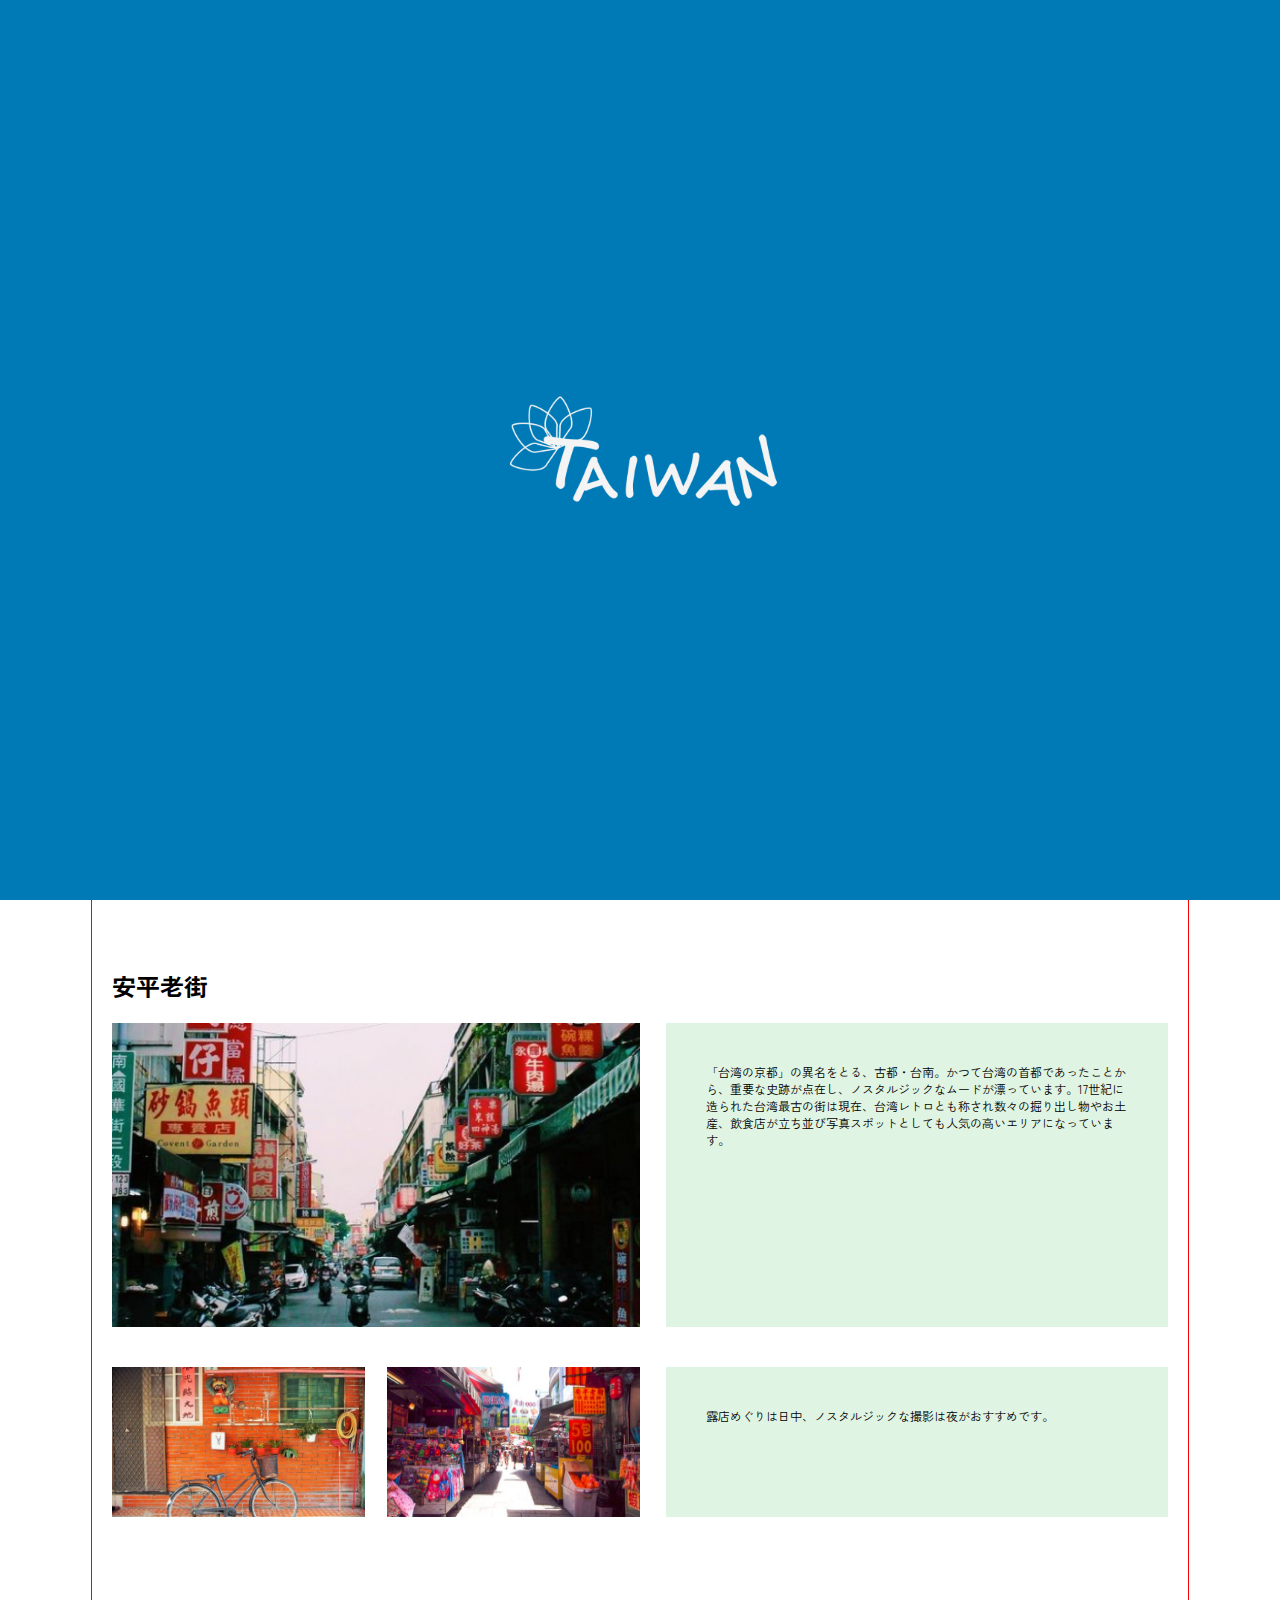
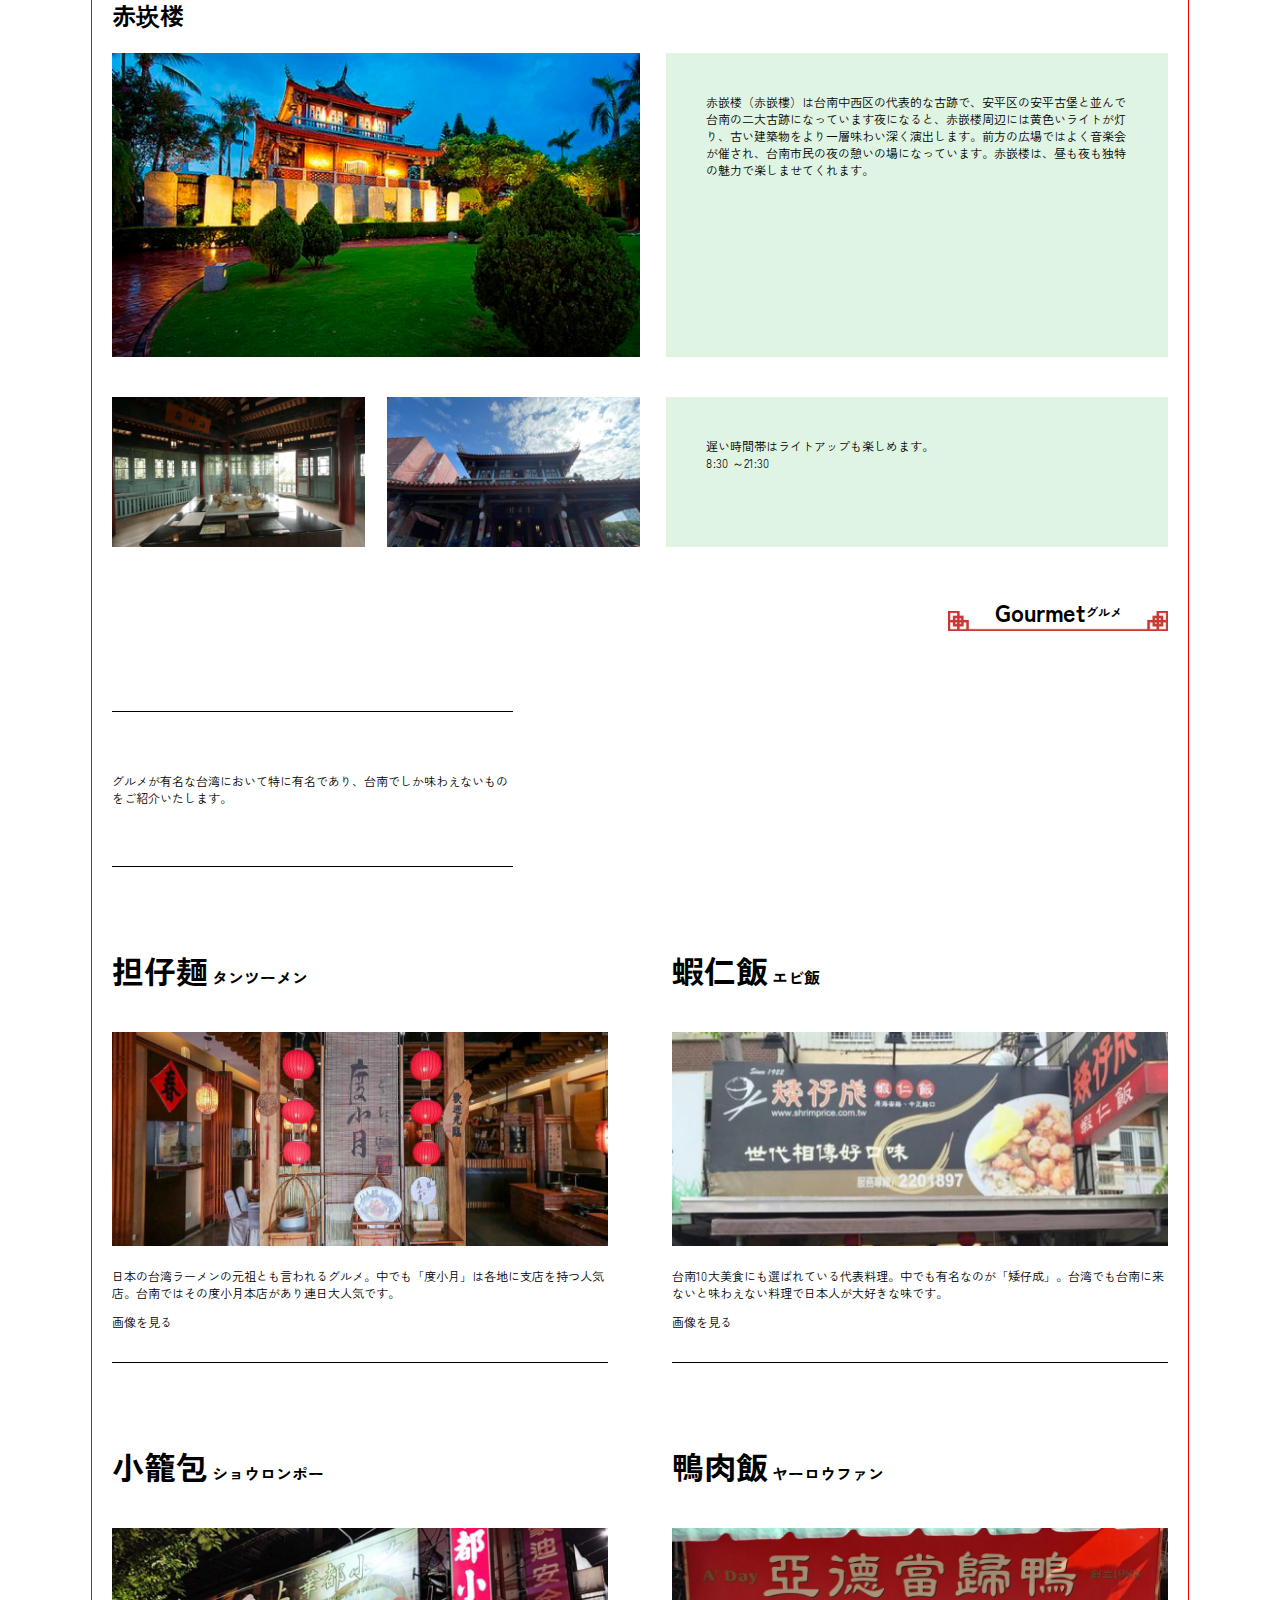
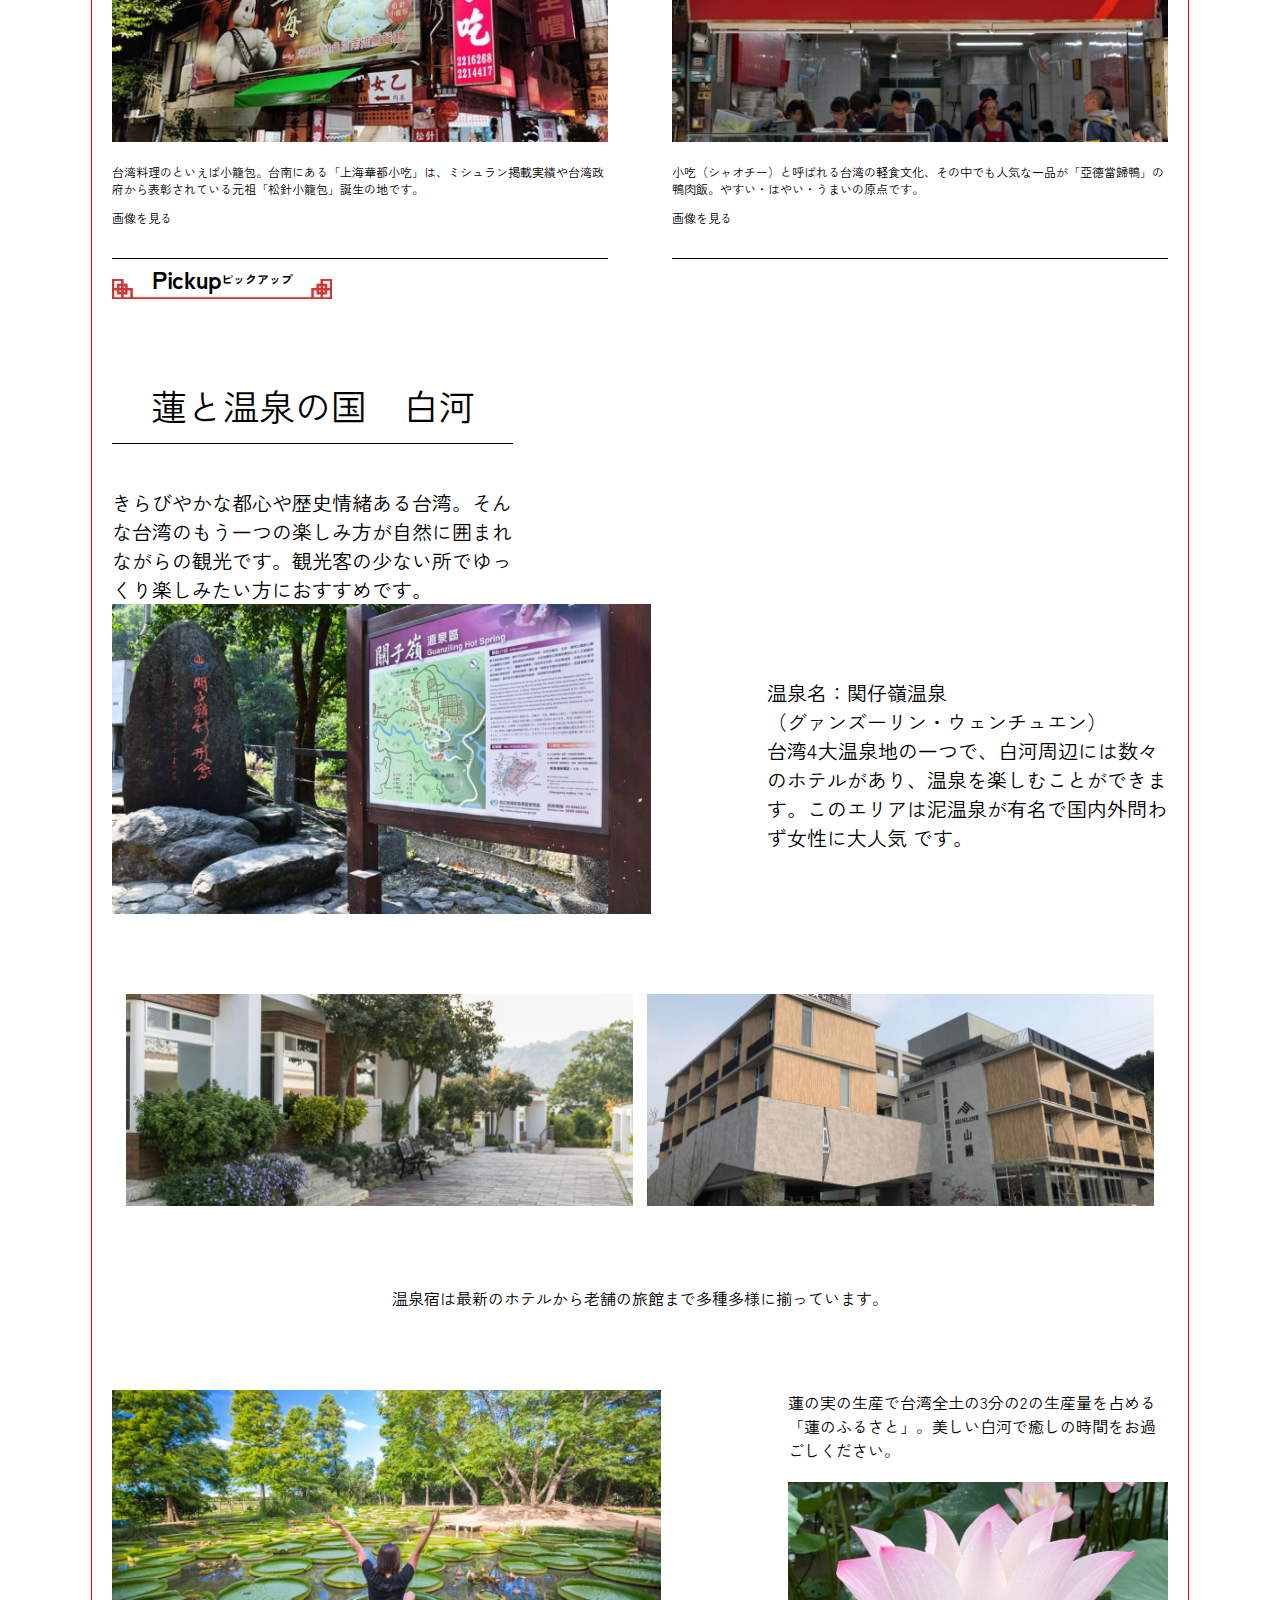
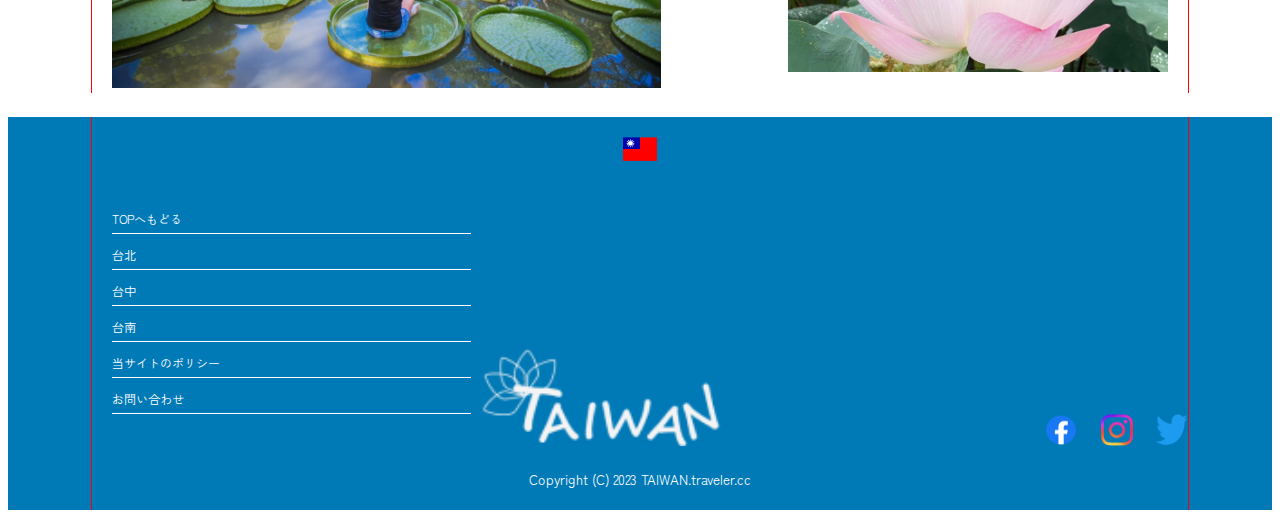
<file: groupMMKI/tainan/index.html>
<!DOCTYPE html>
<html lang="ja">
    <head>
        <meta charset="UTF-8">
        <meta name="viewport" content="width=device-width,initial-scale=1">
        <link href="https://cdn.jsdelivr.net/npm/bootstrap@5.3.0/dist/css/bootstrap.min.css" rel="stylesheet" integrity="sha384-9ndCyUaIbzAi2FUVXJi0CjmCapSmO7SnpJef0486qhLnuZ2cdeRhO02iuK6FUUVM" crossorigin="anonymous">
        <link rel="preconnect" href="https://fonts.googleapis.com">
        <link rel="preconnect" href="https://fonts.gstatic.com" crossorigin>
        <link href="https://fonts.googleapis.com/css2?family=Zen+Kaku+Gothic+New&display=swap" rel="stylesheet">
        <title>台湾観光案内サイト | 台南</title>
        <link rel="stylesheet" href="styles/styles.css">
    </head>
    <body>
        <header>
            <div class="headerContainer">
                <p class="logo"><img src="images/taiwanLogo.svg" alt="Taiwan"></p>
                <button class="navButton"></button>
                <div class="navigation">
                    <nav class="globalNav">
                        <ul>
                            <p class="menu">Menu</p>
                            <li class="top"><a href="../index.html">Top</a></li>
                            <li><a href="../taipei/index.html">台北</a></li>
                            <li><a href="../tainan/index.html">台南</a></li>
                            <li><a href="../taichu/index.html">台中</a></li>
                            <li class="policy"><a href="#">当サイトのポリシー</a></li>
                            <li class="question"><a href="#">お問い合わせ</a></li>
                        </ul>            
                    </nav>
                </div>
                <div class="mainImg">
                    <div class="cityImg"></div>
                    <h1 class="cityName"><img src="images/mainLogo.svg" alt="台南"></h1>
                </div>
                <div class="snsIcons">
                    <nav>
                        <ul>
                            <li class="facebook"><a href="#"><img src="images/facebook.png"></a></li>
                            <li class="instagram"><a href="#"><img src="images/instagram.png"></a></li>
                            <li class="twitter"><a href="#"><img src="images/twetter.png"></a></li>
                        </ul>
                    </nav>
                </div>
                <p class="cityGuide">
                    台湾の古都「台南」
                    台南はお寺などの史跡巡りや、リノベエリアの散策が楽しめる、
                    新旧の魅力が交わる街です。
                </p>
            </div><!--headerContainer-->
        </header>
        <!-- ローティング部分 -->
        <div id="loading">
            <div id="loadingBox">
                    <img  src="images/spLoadingLogo.svg" alt="" class="loading-txt">
            </div>
        </div>
        <!-- ローディング部分終了 -->
        <main>
            <div class="breadCrumb">
                <div class="mainContainer">
                    <nav>
                        <ul>
                            <li><a href="#">Top</a></li>
                            <div class="navArrow">＞</div>
                            <li><a href="#">Travel</a></li>
                            <div class="navArrow">＞</div>
                            <li>台南</li>
                        </ul>
                    </nav>
                </div><!--mainContainer-->
            </div><!--breadCrumb-->
            <div class="mainContainer containerBottomLine">
                <section class="tainanAttrction">
                    <div class="attraction">
                        <h2>Attraction</h2>
                        <h3>観光名所</h3>
                    </div>
                    <article>
                        <h4>安平老街</h4>
                            <div class="anpeirou1">
                                <div class="mainImage">
                                    <img srcset="images/spAttPhoto1.png 400w,
                                        images/pcAttPhoto1.png 1024w" alt="安平老街">
                                </div>
                                <p>
                                    「台湾の京都」の異名をとる、古都・台南。かつて台湾の首都であったことから、重要な史跡が点在し、ノスタルジックなムードが漂っています。17世紀に造られた台湾最古の街は現在、台湾レトロとも称され数々の掘り出し物やお土産、飲食店が立ち並び写真スポットとしても人気の高いエリアになっています。
                                </p>
                            </div>
                            <div class="anpeirou2">
                                <div class="subImage">
                                    <img srcset="images/spAttPhoto2.png 400w,images/pcAttPhoto2.png 1024w" alt="安平老街">
                                    <img srcset="images/spAttPhoto3.png 400w,images/pcAttPhoto3.png 1024w" alt="安平老街">
                                </div>    
                                <p>
                                    露店めぐりは日中、ノスタルジックな撮影は夜がおすすめです。
                                </p>
                            </div>
                    </article>
                    <article>
                        <h4>赤崁楼</h4>
                        <div class="sekkanrou1">
                            <div class="mainImage">
                                <img srcset="images/spAttPhoto4.png 400w,images/pcAttPhoto4.png 1024w," alt="安平老街">
                            </div>
                            <p>
                                赤嵌楼（赤嵌樓）は台南中西区の代表的な古跡で、安平区の安平古堡と並んで台南の二大古跡になっています夜になると、赤嵌楼周辺には黄色いライトが灯り、古い建築物をより一層味わい深く演出します。前方の広場ではよく音楽会が催され、台南市民の夜の憩いの場になっています。赤嵌楼は、昼も夜も独特の魅力で楽しませてくれます。
                            </p>
                        </div>
                        <div class="sekkanrou2">
                            <div class="subImage">
                                <img srcset="images/spAttPhoto5.png 400w,images/pcAttPhoto5.png 1024w" alt="安平老街">
                                <img srcset="images/spAttPhoto6.png 400w,images/pcAttPhoto6.png 1024w" alt="安平老街">
                            </div>    
                            <p>
                                遅い時間帯はライトアップも楽しめます。<br>
                                8:30 ～21:30 
                            </p>
                        </div>
                    </article>
                </section>
                <section class="tainanGourmet">
                    <div class="gourmet">
                        <h2>Gourmet</h2>
                        <h3>グルメ</h3>
                    </div>
                    <p class="gourmetDescription">
                        グルメが有名な台湾において特に有名であり、台南でしか味わえないものをご紹介いたします。
                    </p>
                    <div class="gourmetShopGroup">
                        <article>
                            <h4>担仔麺</h4>
                            <h5>タンツーメン</h5>
                            <p><img srcset="images/spGourmetImg1.png 400w,images/pcGourmetImg1.png 1024w"></p>
                            <div class="shopDescription">
                                <p>
                                    日本の台湾ラーメンの元祖とも言われるグルメ。中でも「度小月」は各地に支店を持つ人気店。台南ではその度小月本店があり連日大人気です。
                                </p>
                                <p class="modalLink textPosition">
                                    画像を見る
                                </p>
                                <div class="modalWindow">
                                    <p class="closeModal"></p><!--閉じるボタン-->
                                    <p><img srcset="images/spModalImg1.png 400w,images/pcModalImg1.png 1024w"></p>
                                </div>
                            </div>
                        </article>
                        <article>
                            <h4>蝦仁飯</h4>
                            <h5>エビ飯</h5>
                            <p><img srcset="images/spGourmetImg2.png 400w,images/pcGourmetImg2.png 1024w"></p>
                            <div class="shopDescription">
                                <p>
                                    台南10大美食にも選ばれている代表料理。中でも有名なのが「矮仔成」。台湾でも台南に来ないと味わえない料理で日本人が大好きな味です。　
                                </p>
                                <p class="modalLink textPosition">
                                    画像を見る
                                </p>
                                <div class="modalWindow">
                                    <p class="closeModal"></p><!--閉じるボタン-->
                                    <p><img srcset="images/spModalImg2.png 400w,images/pcModalImg2.png 1024w"></p>
                                </div>
                            </div>
                        </article>
                    </div><!--gourmetShopGroup-->
                    <div class="gourmetShopGroup">
                        <article>
                            <h4>小籠包</h4>
                            <h5>ショウロンポー</h5>
                            <p><img srcset="images/spGourmetImg3.png 400w,images/pcGourmetImg3.png 1024w"></p>
                            <div class="shopDescription">
                                <p>
                                    台湾料理のといえば小籠包。台南にある「上海華都小吃」は、ミシュラン掲載実績や台湾政府から表彰されている元祖「松針小籠包」誕生の地です。
                                </p>
                                <p class="modalLink textPosition">
                                    画像を見る
                                </p>
                                <div class="modalWindow">
                                <p class="closeModal"></p><!--閉じるボタン-->
                                <p><img srcset="images/spModalImg3.png 400w,images/pcModalImg3.png 1024w"></p>
                                </div>
                            </div>
                        </article>
                        <article>
                            <h4>鴨肉飯</h4>
                            <h5>ヤーロウファン</h5>
                            <p><img srcset="images/spGourmetImg4.png 400w, images/pcGourmetImg4.png 1024w"></p>
                            <div class="shopDescription">
                                <p>
                                    小吃（シャオチー）と呼ばれる台湾の軽食文化、その中でも人気な一品が「亞德當歸鴨」の鴨肉飯。やすい・はやい・うまいの原点です。
                                </p>
                                <p class="modalLink textPosition">
                                    画像を見る
                                </p>
                                <div class="modalWindow">
                                    <p class="closeModal"></p><!--閉じるボタン-->
                                    <p><img srcset="images/spModalImg4.png 400w,images/pcModalImg4.png 1024w"></p>
                                </div>
                            </div>
                        </article>
                    </div>
                </section>
                <section class="tainanPickUp">
                    <div class="pickup">
                        <h2>Pickup</h2>
                        <h3>ピックアップ</h3>
                    </div>
                    <h4>蓮と温泉の国　白河</h4>
                    <p class="pickupDescription">
                        きらびやかな都心や歴史情緒ある台湾。そんな台湾のもう一つの楽しみ方が自然に囲まれながらの観光です。観光客の少ない所でゆっくり楽しみたい方におすすめです。
                    </p>
                    <article class="flexBox">
                        <p class="spOnly">
                            温泉名：関仔嶺温泉
                            （グァンズーリン・ウェンチュエン）
                        </p>
                        <p class="mainImage">
                            <img srcset="images/spPickupPhoto1.png 400w,images/pcPickupPhoto1.png 1024w" alt="関仔嶺温泉">
                        </p>
                        <div>
                            <p class="pcOnly">
                                温泉名：関仔嶺温泉<br>
                                （グァンズーリン・ウェンチュエン）
                            </p>
                            <p>
                                台湾4大温泉地の一つで、白河周辺には数々のホテルがあり、温泉を楽しむことができます。このエリアは泥温泉が有名で国内外問わず女性に大人気
                                です。
                            </p>
                        </div>
                    </article>
                    <article>
                        <p class="subImage">
                            <img srcset="images/spHotelPhoto1.png 400w,images/pcHotelPhoto1.png 1024w" alt="hotel">
                            <img srcset="images/spHotelPhoto2.png 400w,images/pcHotelPhoto2.png 1024w" alt="hotel">
                        </p>
                        <p class="hotelDescription">
                            温泉宿は最新のホテルから老舗の旅館まで多種多様に揃っています。
                        </p>
                    </article>
                    <article class="lotasArticle">
                        <p class="minSizeImage">
                            <img srcset="images/spPickupPhoto2.png 400w,images/pcPickupPhoto2.png 1024w">
                        </p>
                        <div>
                            <p>
                                蓮の実の生産で台湾全土の3分の2の生産量を占める「蓮のふるさと」。美しい白河で癒しの時間をお過ごしください。
                            </p>
                            <p class="minSizeImage">
                                <img srcset="images/spPickupPhoto3.png 400w,images/pcPickupPhoto3.png 1024w">
                            </p>
                        </div>
                        <div class="underLine spOnly"></div>
                    </article>
                    <div class="underLine pcOnly"></div>
                </section>
            </div><!--mainContainer-->
            <p class="returnTop"><a href="#"><img src="images/returnTop.svg" alt="arrow"></a></p>
        </main>
        <footer>
            <div class="footerContainer">
                <p class="flag"><img src="images/spFlag.png"></p>
                <div class="pcFooterContents">
                    <div class="footerNav">
                        <nav>
                            <ul>
                                <li><a href="../index.html">TOPへもどる</a></li>
                                <li><a href="../taipei/index.html">台北</a></li>
                                <li><a href="../taichu/index.html">台中</a></li>
                                <li><a href="../tainan/index.html">台南</a></li>
                                <li><a href="#">当サイトのポリシー</a></li>
                                <li><a href="#">お問い合わせ</a></li>
                            </ul>
                        </nav>
                    </div>
                    <div class="footerUnder">
                        <div class="footerLogo"></div>
                        <div class="sns">
                            <nav class="snsNav">
                                <ul>
                                    <li class="facebook"><a href="#"><img src="images/facebook.png"></a></li>
                                    <li class="instagram"><a href="#"><img src="images/instagram.png"></a></li>
                                    <li class="twitter"><a href="#"><img src="images/twetter.png"></a></li>
                                </ul>  
                            </nav>
                        </div><!--sns-->
                    </div><!--footerUnder-->
                </div><!--pcFooterContents-->
                <p class="copyRight"><small>Copyright (C) 2023 TAIWAN.traveler.cc</small></p>
            </div><!--footerContainer--> 
        </footer>
        <script src="https://cdn.jsdelivr.net/npm/bootstrap@5.3.0/dist/js/bootstrap.bundle.min.js" integrity="sha384-geWF76RCwLtnZ8qwWowPQNguL3RmwHVBC9FhGdlKrxdiJJigb/j/68SIy3Te4Bkz" crossorigin="anonymous"></script>
        <script src="https://code.jquery.com/jquery-3.7.1.min.js" integrity="sha256-/JqT3SQfawRcv/BIHPThkBvs0OEvtFFmqPF/lYI/Cxo=" crossorigin="anonymous"></script>
        <script src="scripts/modal.js"></script>
        <script src="scripts/drawer.js"></script>
        <script src="scripts/loading.js"></script>
    </body>
</html>
</file>
<file: groupMMKI/tainan/styles/styles.css>
/*
使用するカラー
#007AB7 濃い青
#6CBAD8 footer
#000000
#FFFFFF

#007AB7の透明度90%
#EDA184の透明度20%
#64C99Bの透明度20%

#F4F4F4
#000000の透明度25%
#8F8F8F
sp:max-width:768px
*/
/*google fontsの設定*/
body{
    font-family: "Zen Kaku Gothic New", sans-serif;
    font-weight: 400;
    font-style: normal;
    overflow-x: hidden; /* ドロワーメニュー対応　横スクロールバーを非表示 */
}  
/* mobile first*/
/*header部分のCSS*/
/*ドロワーメニュー*/

.navigation {
    position: fixed;
    top: 0;
    left: -100%; 
    width: 100%; /* 画面幅一杯に広げる */
    height: 100%;
    background-color: rgba(0, 0, 0, 0.7);
    padding-top: 60px; /* To accommodate header */
    transition: left 0.3s ease;
    z-index: 500; /* 他の要素より手前に表示 */
    background-image: url(../images/taiwanLogo.svg); /* 画像のパスを指定 */
    background-repeat: no-repeat;
    background-position: top left; /* 右上に配置 */
}

.navigation nav {
  padding: 20px;
}

.navigation nav ul {
  list-style: none;
  text-align: center;
}

.navigation nav ul li {
  margin-bottom: 10px;
}

.navigation nav ul li a {
  text-decoration: none;
  color: #fff;
  font-size: 20px;
  border-bottom: 1px solid #fff;
}


.isOpen {
  left: 0;
}

.menu {
color: #fff;
font-size: 24px;
text-align: center;
margin-top: 50px;
margin-bottom: 50px;
}

.top {
margin-top: 30px;
margin-bottom: 30px;
}

.policy {
margin-top: 30px;
margin-bottom: 30px;
}



.navButton {
background-image: url(../images/drawerIcon.svg);
background-repeat: no-repeat;
z-index: 510;
width: 50px;
height: 50px;
border-radius: 50%;
position: absolute;
left: 300px;
top: 5px;
}
.closeBtn{
    background-image: url(../images/drawerClose.svg);
}
/*ドロワーメニューここまで*/

header{
    max-width: 768px;
    height: 667px;
    width:100%;
    background: url(../images/spHeroImg.png) no-repeat right center/cover;
    position:relative;
    padding-top: 4px;
}
.headerContainer{
    margin:0 20px 0 20px;
    height: 663px;
    border: 1px solid #FF0000;
    border-bottom: none;
}
header h1{
    position:absolute;
    top: 116px;
    left:68px;
}
header .snsIcons{
    position:absolute;
    left: 20px;;
    bottom:70px;
}
header .snsIcons nav ul{
    padding-left: 0;
}
header .snsIcons nav ul li{
    margin-bottom:20px;
    list-style: none;
}

header .cityGuide{
    color: #FFFFFF;
    font-size: 12px;
    font-weight: bold;
    position:absolute;
    bottom:0;
    width: 247px;
    right:20px;
}
/* ローティング仕様 */
#loading {
    position: fixed;
    top: 0;
    left: 0;    
    bottom: 0;
    right: 0;
    background: #007AB7;
    display: flex;
    justify-content: center;
    align-items: center;
    z-index:600;
  }
  
  .loadingBox img {
    text-align: center;
    width: 287px;
    z-index:610;
  }   
  
  
  @keyframes fadeInOut {
    0% {
        opacity: 0;
    }
  
    50% {
        opacity: 1; 
    }
    
    80% {
      opacity: 1; 
  }
    100% {
        opacity: 0;
    }
  }
  
  .animation_loading {
    animation: fadeInOut 3s ease;
  }
  /*ローディング画面ここまで*/
/*パンくずナビゲーション*/
.mainContainer{
    margin:0 20px;
    border-left: 1px solid #FF0000;
    border-right: 1px solid #FF0000;
}
.breadCrumb{
    width:100%;
    border-bottom: 1px solid #000000;
}
.breadCrumb nav ul{
    display:flex;
    padding:8px 0;
    margin:0;
}
.breadCrumb nav ul li{
    list-style: none;
}
.breadCrumb nav ul li a{
    text-decoration: none;
    color:#000000;
}
/*main部分*/
main{
    margin-bottom:10px;
}
.containerBottomLine{
    border-bottom: 1px solid #FF0000;
}
/*footer部分のCSS*/
footer{
    max-width: 768px;
    background-color: #007AB7;
    color:#FFFFFF;
    text-align: center;
}
footer ul li{
    list-style: none;
}
footer ul li a{
    text-decoration: none;
    color:#FFFFFF;
}

.footerContainer{
    border-left: 1px solid #FF0000;
    border-right: 1px solid #FF0000;
    margin:0 20px;
}

.flag{
    margin:0 auto;
    padding-top:20px;
    padding-bottom:20px;
}
.flag img{
    width: 34px;
    height: 24px;
}

.footerNav{
    width: 195px;
    margin: 0 auto;
    font-size: 12px;
    text-align: left;
}
.footerNav ul{
    padding-left: 0;
}
.footerNav nav ul li{
    width:100%;
    border-bottom: 1px solid #ffffff;
    padding-bottom:6px;
    margin-top:12px;
}

.footerUnder{
    display:flex;
}
.footerLogo{
    width: 71px;
    height: 28px;
    background: url(../images/spFooterLogo.png) no-repeat right center/cover;
    margin-right:24px;
}
.snsNav ul{
    display:flex;
    justify-content: space-between;
    width:143px;
    padding:0;
    margin:0;
}

.snsNav ul li img{
    display:block;
    width: 32px;
    height: 32px;

}

.footerContainer > p{
    margin-top:24px;
    margin-bottom: 12px;
}

.footerContainer .copyRight{
    padding-top:20px;
    padding-bottom:20px;
    margin:0;
}

/*main部分*/
main section .attraction,
main section .gourmet,
main section .pickup{
    display:flex;
    align-items: center;
    justify-content: center;
    width: 220px;
    height: 40px;
    margin:0 auto;
    background: url(../images/spHeaderBackground.svg) no-repeat right center/cover;
}
h2{
    font-size:24px;
}
h3{
    font-size: 12px;
}
h4{
    font-size: 24px;
    font-weight: bold;
    margin:20px auto 0;
    text-align: center;
}
.mainImage{
    margin-top: 20px;
}

.mainImage img{
    width:295px;
    height:221px;
    margin:0;
}
.subImage{
    display:flex;
    justify-content: space-between;
    width:295px;
    margin-top: 20px;
}
.subImage img{
    width:137px;
    height: 150px;
}
.tainanAttrction article{
    width: 295px;
    margin:0 auto;
}
.tainanAttrction p{
    background-color: rgba(100,201,115,.2);
    width: 295px;
    padding:8px 36px;
    font-size: 12px;
    margin-top:20px;
}
.tainanGourmet .gourmetDescription{
    margin:60px auto;
    font-size: 12px;
    border-top: 1px solid #000000;
    border-bottom: 1px solid #000000;
    padding:12px 0;
    width: 223px;
}
.tainanGourmet h4{
    font-size:32px;
}
.tainanGourmet h5{
    font-size: 16px;
    text-align: center;
}
.tainanGourmet img{
    width:335px;
    height:130px;

}
.shopDescription{
    width:223px;
    margin:8px auto 0;
    padding-bottom: 20px;
    border-bottom:1px solid #000000;
}
.shopDescription p{
    font-size: 12px;
}
.textPosition{
    text-align: right;
}
.tainanPickUp h4{
    font-size: 24px;
    font-weight: normal;
    border-bottom: 1px solid #000000;
    width: 223px;
    padding-bottom:12px;
}
.pcOnly{
    display:none;
}
.tainanPickUp p{
    margin:20px auto;
    width:223px;

}
.tainanPickUp .pickupDescription{
    margin:12px auto 40px;
}
.tainanPickUp .mainImage img{
    width:223px;
    height: 132px;
    margin:0 auto;
}
.tainanPickUp .subImage{
    display:flex;
    width:335px;
    margin:0 auto;
    justify-content: space-evenly;
}
.tainanPickUp .subImage img{
    width:158px;
    height:81px;
}
.tainanPickUp .minSizeImage{
    text-align: center;

}
.tainanPickUp .minSizeImage img{
    width:175px;
    height: 122px;
}

.underLine{
    width:223px;
    height:auto;
    border-top: 1px solid #000000;
    margin:40px auto 30px;
}

/*Modal Window CSS*/
.modalWindow{
    display:none;/*初期状態はModalWindowは非表示*/
}

.modalLink{
    cursor: pointer;/*カーソルをポインタ表示にする*/
}
.modalWindow p{
    position:absolute;
    top: 46px;
    right:46px;
}
.modalWindow p img{
    width: 283px;
    height:283px;
}

.modalWindow .closeModal{
    z-index:110;/*絶対閉じられるように手前に置く*/
    position:absolute;
    display:block;
    top: 8px;
    right:8px;
    width:28px;
    height:28px;
    background-image: url(../images/modalCloseButton.svg);
}
.modalBackground{
    position:fixed;
    top:0;
    left:0;
    width:100vw;
    height:100vh;
    background-color: rgba(0,0,0,.7);
    z-index:90;/*openWindowより下に表示する*/
    animation:fadein 0.3s ease-in-out forwards;/* アニメーションを設定 */
}
.openWindow{
    display:block;
    position:fixed;
    top:218px;
    left:0;
    width:375px;
    height:375px;
    background-color: rgba(255,255,255,.7);
    z-index:100;
    animation:fadein 0.3s ease-in-out forwards;/* アニメーションを設定 */
}
/*
.fadeoutWindow{
    animation:fadeout 0.3s ease-in-out forwards;
}
*/
/*モーダルウィンドウが表示されるときのアニメーション*/
@keyframes fadein{
    0%{
        opacity: 0;
    }
    100%{
        opacity: 1;
    }
}
/*
@keyframes fadeout{
    0%{
        opacity: 1;
    }
    100%{
        opacity: 0;
    }
}*/

@media screen and (min-width:769px){
    /* ヘッダー部分 */
    header{
        max-width: 1366px;
        height: 768px;
        width:100%;
        background: url(../images/pcHeroImg.png) no-repeat right center/cover;
        position:relative;
    }
    .headerContainer{
        margin:0 83px;
        height: 100%;
        border-right: 1px solid #FF0000;
        border-left: 1px solid #FF0000;
        position:relative;
    }    
    header .headerContainer .logo img{
        width:133px;
        height: 54px;
    }
    header .headerContainer .logo{
        position:absolute;
        top:20px;
        left:20px;
    } 
    .navButton,
    .menu{
        display:none;
    }
    header .navigation{
        position:absolute;
        top:20px;
        left:35%;
        background: none;
        height:auto;
        margin:0;
        padding:0;

    }

    .globalNav ul{
        display: flex;
        width: 644px;
        justify-content: space-between;
    }
    .globalNav ul li{
        margin:0;
        list-style: none;
    }
    .navigation nav ul li a{
        font-family: "Zen Kaku Gothic New", sans-serif;
        font-size: 24px;
        font-weight: bold;
        color:#FFFFFF;
        text-decoration: none;
        border-bottom:0px;
    }
    header .snsIcons{
        position:absolute;
        bottom:80px;
    }
    header .snsIcons nav ul li{
        margin-bottom:30px;
    }
    header h1{
        position:absolute;
        top: 94px;
        left:280px;
    }    
    header h1 img{
        width: 300px;
        height: 540px;
    }
    header .cityGuide{
        color: #FFFFFF;
        font-size: 20px;
        font-weight: bold;
        position:absolute;
        bottom:20px;
        right:20px;
        width: 467px;  
    }
    /* パンくず */
    .breadCrumb nav ul{
        padding-top:20px;
        padding-bottom: 18px;
        margin:0;
    }
    .breadCrumb nav ul li a{
        font-size:20px;
        margin-right: 3px;
    }
    .mainContainer{
        margin:0 83px;
        height: 100%;
        border-right: 1px solid #FF0000;
        border-left: 1px solid #FF0000;
    }
    main{
        margin-bottom:0;
    }
    .containerBottomLine{
        border-bottom: none;
    }    
    /* footer */
    footer{
        max-width: 1366px;
    }
    .footerContainer{
        margin:0 83px;
        height: 100%;
    }
    .pcFooterContents{
        display:flex;
        justify-content:left;
    }
    .footerNav{
        margin:0;
        margin-left:20px;
        margin-bottom:20px;
        flex-basis: 33%;
    }
    .footerNav nav{
        width: 100%;
    }
    .footerUnder{
        flex-basis:66%;
        display:flex;
        align-items: flex-end;
        justify-content: space-between;
    }
    .footerLogo{
        width: 256px;
        height:103px;
        margin-right:0;
    }
    /*Topへもどるボタン*/
    .returnTop{
        width: 100px;
        height: 100px;
        border-radius: 50%;
        position:fixed;
        bottom:20px;
        right:20px;
        transition: 0.3s 0;
    }
/*メイン部分*/
    main section .attraction,
    main section .pickup{
        margin:0;
    }
    main section article h4{
        margin:80px 0 0;
        text-align: left;
    }
    .tainanAttrction article{
        max-width: 1160px;
        width:100%;
    }
    .mainContainer{
        padding-left:20px;
        padding-right:20px;
    }

    .anpeirou1,
    .anpeirou2,
    .sekkanrou1,
    .sekkanrou2{
        display:flex;
        max-width:1160px;
        max-height: 304px;
        justify-content: space-between;
    }
    .anpeirou1,
    .sekkanrou1{
        margin-top:20px;
    }
    .anpeirou2,
    .sekkanrou2{
        margin-top:40px;
    }
    .mainImage{
        flex-basis: 50%;
        margin-top: 0;
    }
    .mainImage img{
        width:100%;
        height:100%;
    }
    .anpeirou1 p,
    .anpeirou2 p,
    .sekkanrou1 p,
    .sekkanrou2 p{
        flex-basis: 40%;
        margin: 0;
        padding: 40px;
    }
    .subImage{
        flex-basis: 50%;
        max-width: 600px;
        margin-top: 0;
    }
    .subImage img{
        width:48%;
    }
    /*groumet*/
    main section .gourmet{
        margin:44px 0 0 auto;
    }
    .tainanGourmet h4,
    .tainanGourmet h5{
        display:inline-block;
    }
    .tainanGourmet .gourmetDescription{
        margin:80px auto 0 0;
        padding:60px 0;
        width:38%;
    }
    .gourmetShopGroup{
        display: flex;
        justify-content: space-between;
    }
    .gourmetShopGroup article{
        flex-basis: 47%;
    }
    .gourmetShopGroup article p img{
        width:100%;
        height:auto;
    }
    .shopDescription{
        margin:0;
        width:100%;
    }
    .textPosition{
        text-align: left;
    }
    /* pickup */
    main .tainanPickUp h4,
    main .tainanPickUp .pickupDescription{
        margin:0;
        width:38%;
    }
    main .tainanPickUp h4{
        font-size:36px;
        margin-top: 80px;
    }
    main .tainanPickUp .pickupDescription{
        padding-top:44px;
        font-size:20px;
    }
    main .tainanPickUp .flexBox{
        display:flex;
        justify-content: space-between;
    }
    main .tainanPickUp article .spOnly{
        display:none;
    }
    main .tainanPickUp article .pcOnly{
        display:block;
    }
    main .tainanPickUp .flexBox .mainImage{
        flex-basis:51%;
        margin:0;
    }
    main .tainanPickUp .flexBox .mainImage img{
        width:100%;
        height:100%;
    }
    main .tainanPickUp .flexBox div{
        flex-basis: 38%;
        align-items: center;
        padding-top:74px;
    }
    main .tainanPickUp .flexBox div p{
        margin:0;
        font-size: 20px;
        width:100%;
    }
    main .tainanPickUp article .subImage{
        max-width: 1080px;
        max-height: 214px;
        width:100%;
        margin:80px 0 0 0;
    }
    main .tainanPickUp article .subImage img{
        flex-basis: 48%;
        width:48%;
        /*max-height: 214px;*/
        height:inherit;
    }
    main .tainanPickUp article .hotelDescription{
        max-width:1080px;
        width:100%;
        text-align: center;
        margin-top: 80px;
    }
    main .tainanPickUp .lotasArticle{
        display: flex;
        justify-content: space-between;
        margin-top: 80px;
    }
    main .tainanPickUp .lotasArticle .minSizeImage{
        flex-basis: 52%;
        margin:0;
    }
    main .tainanPickUp .lotasArticle .minSizeImage img{
        width:100%;
        height: inherit;
    }
    main .tainanPickUp .lotasArticle div{
        flex-basis: 36%;
    }
    main .tainanPickUp .lotasArticle div p{
        margin:0;
        width:100%;
    }
    main .tainanPickUp .lotasArticle div .minSizeImage{
        margin-top:20px;
    }

    /*モーダルウィンドウ*/
    .openWindow{
        width:45vw;
        height:45vw;
        top:25%;
        left:30vw;    
    }
    .gourmetShopGroup .modalWindow p img{
        width:90%;
        height:inherit;
        margin:0 12%;
    }
}
</file>
